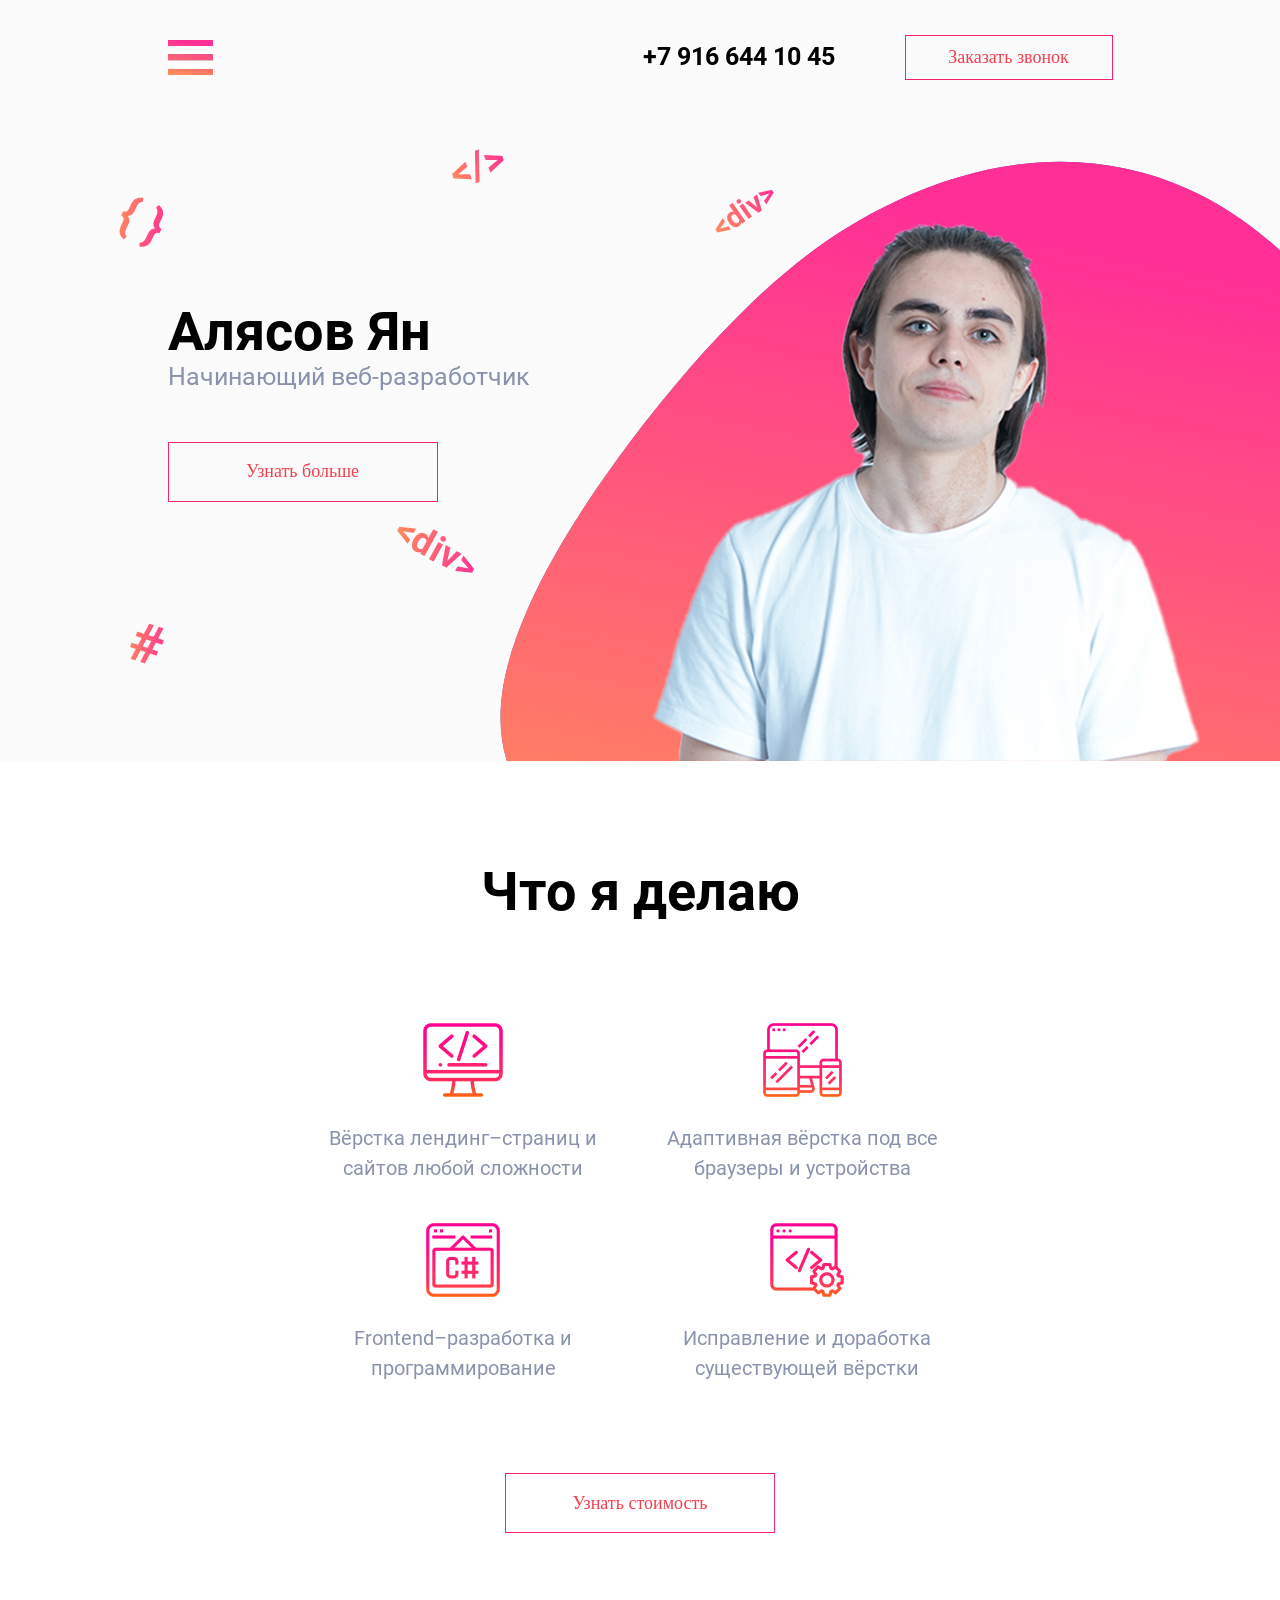
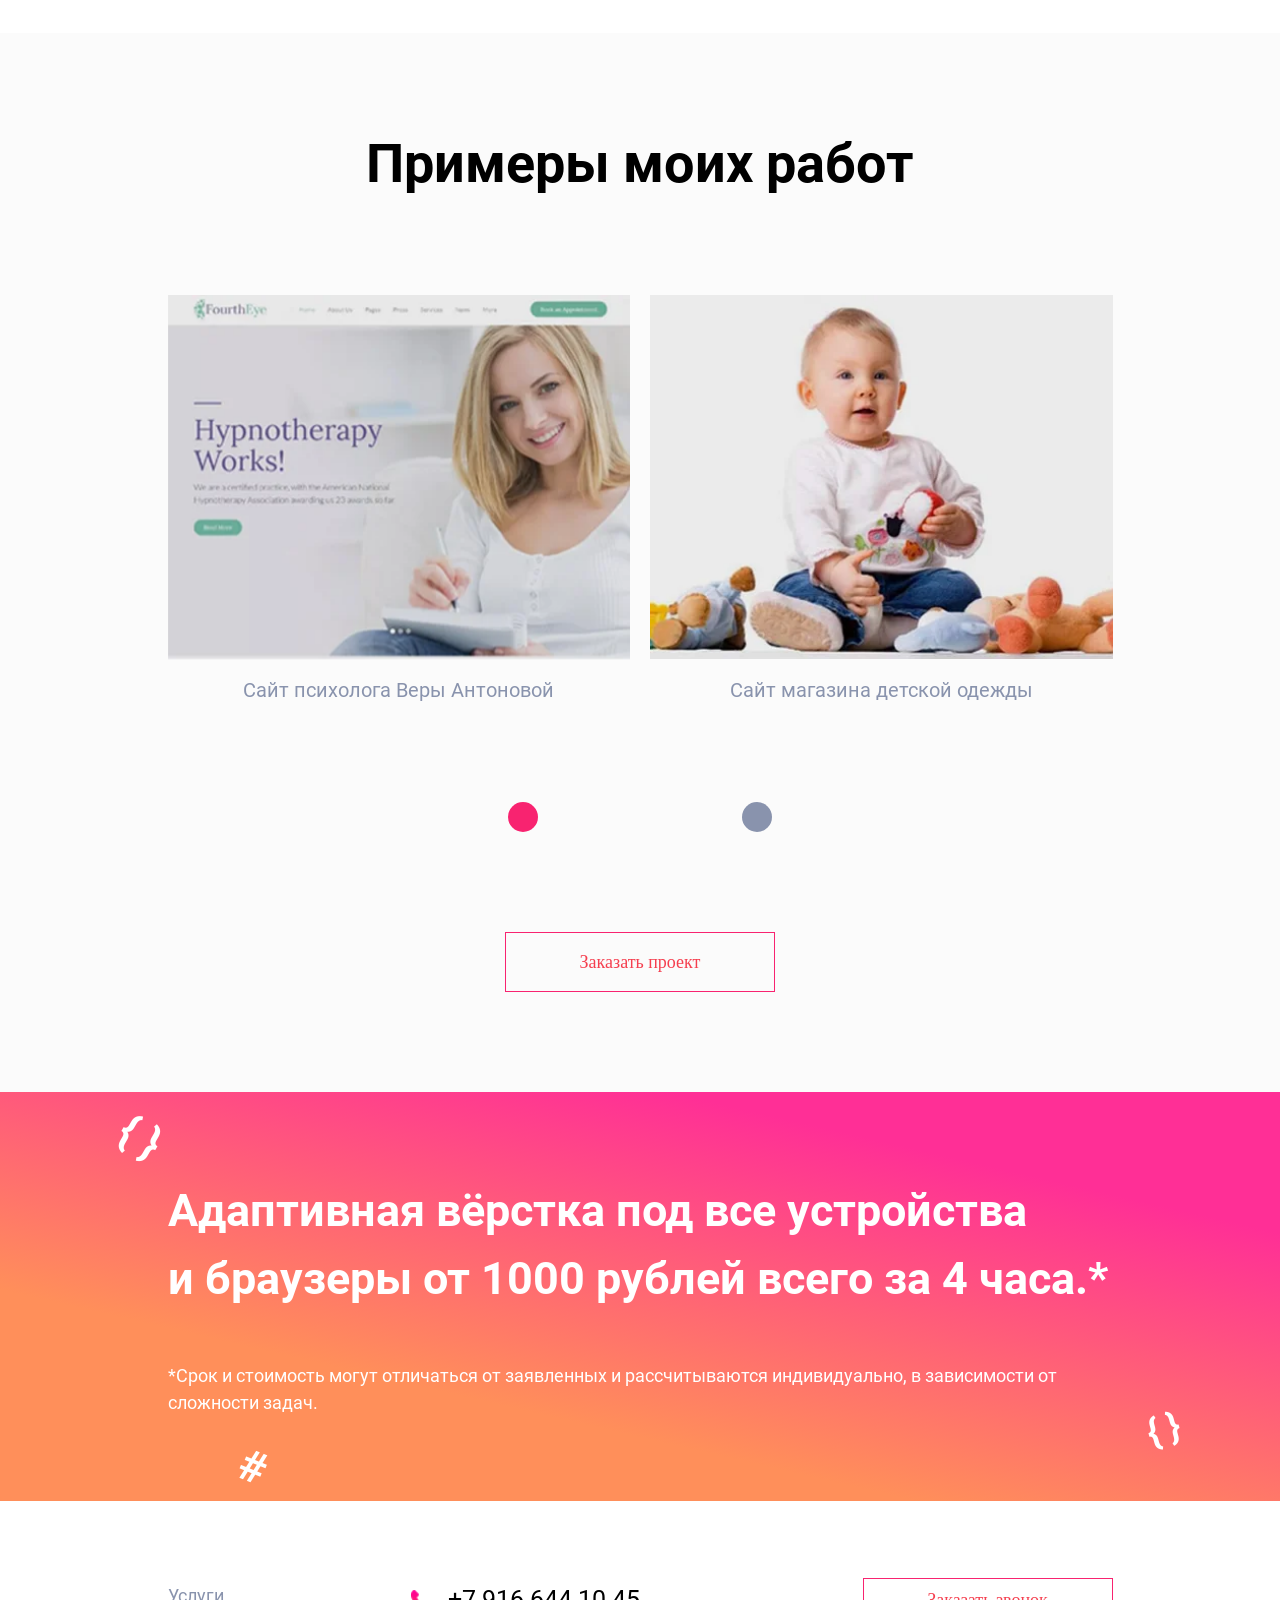
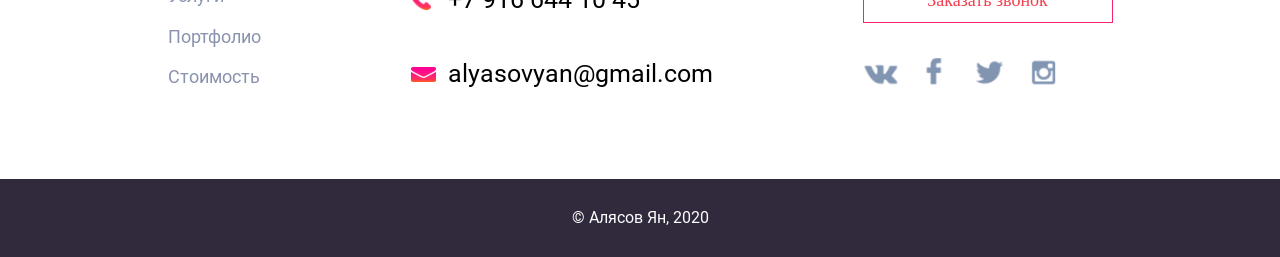
<file: index.html>
<!DOCTYPE html>
<html lang="ru">
    <head>
        <title>Сделаю Ваш сайт</title>
        <meta charset="utf-8">   
        <meta name="viewport" content="initial-scale=1.0, width=device-width">
        <meta http-equiv="X-UA-Compatible" content="IE=edge">
        <meta property="og:url" content="https://unsung-developer.ru/">
        <meta property="og:title" content="Веб-разработчик">
        <meta property="og:description" content="Разработка вашего сайта за короткие сроки!">
        <meta property="og:image" content="https://sun9-47.userapi.com/c206624/v206624865/11cd54/qO6V6dFJha4.jpg"> 
        <link rel="preload" href="fonts/roboto/roboto-v20-latin_cyrillic-regular.woff2" as="font" type="font/woff2" crossorigin="anonymous">
        <link rel="preload" href="fonts/roboto/roboto-v20-latin_cyrillic-bold.woff2" as="font" type="font/woff2" crossorigin="anonymous">
        <link rel="stylesheet" href="styles/head-styles.css">
        <link rel="stylesheet" href="styles/header.css">
        <link rel="stylesheet" href="styles/main.css">
        <link rel="stylesheet" href="styles/footer.css">
        <link rel="stylesheet" href="styles/flying__tegs.css">
        <link rel="stylesheet" href="styles/media.css">
        <link rel="icon" type="image/png" sizes="32x32" href="favicon-32x32.png">
        <link rel="stylesheet" href="scripts/slider/owl-carousel/css/owl.carousel.css">
        <script src="scripts/jquery.js"></script>
        <script src="scripts/jquery.validate.min.js"></script>
        <script src="scripts/jquery.inputmask.min.js"></script>
        <script src="scripts/slider/owl-carousel/js/owl.carousel.js"></script>
        <script src="scripts/modernizr-custom.js"></script>
        <script src="scripts/slider__script.js"></script>
    </head>
    <body>
        <div class="popup--container">
            <div class="popup">
                <button class="popup--container__button" type="button">&times;</button>
                <h4 class="popup--container__title">Введите данные</h4>
              <form class="popup--container__form" action="mail.php" method="POST">
                    <input type="hidden" name="project_name" value="Имя">
                    <input type="hidden" name="admin_email" value="alyasovyan@gmail.com">
                    <input type="hidden" name="project_tel" value="Телефон">
                    <label class="popup--container__desc">Ваше Имя
                        <input class="popup--container__box" type="text" name="name" placeholder="Ян" required>
                    </label>
                    <label class="popup--container__desc">Ваша электронная почта
                        <input class="popup--container__box popup--container__email" type="text" placeholder="alyasovyan@gmail.com" name="email" required>
                    </label>
                    <label class="popup--container__desc">Ваша номер телефона
                        <input class="popup--container__box popup--container__tel" type="text" name="tel" placeholder="+7 999 999 99 99" required>
                    </label>
                    <label class="popup--container__success">
                        <input type="checkbox" required>
                        <span><a href="https://www.copyright.ru/documents/zashita_avtorskih_prav/zashchita_kontenta_sayta/tipovoe_polzovatelskoe_soglashenie_site/" target="_blank">Пользовательское соглашение</a></span>
                    </label>
                    <button class="popup--container__select" name="submit" type="submit" value="Отправить">Отправить</button> 
                </form>
            </div>
        </div>
        <header class="header--about">
            <div class="fixed-container flex-container">
                <nav class="header--about__navigation">
                    <ul class="header--about__list">
                        <li class="header--about__item">
                            <a href="#one" class="header--about__pagination active__link">Услуги</a>
                        </li>
                        <li class="header--about__item">
                            <a href="#two" class="header--about__pagination active__link">Портфолио</a>
                        </li>
                        <li class="header--about__item">
                            <a href="#three" class="header--about__pagination active__link">Стоимость</a>
                        </li>
                    </ul>
                    <button class="header--about__hidden-button" type="button" aria-label="Скрытая кнопка навигации"></button>
                </nav>
                <div class="header--about__order">
                    <a href="tel:+79166441045" class="header--about__contacts social-active">+7 916 644 10 45</a>
                    <button class="header--about__button common__button" type="submit">Заказать звонок</button>
                </div>
            </div>
        </header>
        <main class="main--conteiner">
            <div class="main--container__top">
                <span class="first-element style__element user__select">{ }</span>
                <span class="second-element style__element user__select">#</span>
                <span class="third-element style__element user__select">&lt;/&gt;</span>
                <span class="fourth-element style__element user__select">&lt;div&gt;</span>
                <span class="fifth-element style__element user__select">&lt;div&gt;</span>
                <div class="my__svg">
                    <svg class="svg"></svg>
                </div>
                <div class="my__pic">
                    <img src="img/svg/me.png" alt="Мое фото">
                </div>
                <div class="fixed-container special-flex">
                    <section class="main--container__author">
                        <h1 class="main--container__title">Алясов Ян</h1>
                        <p class="main--container__subtitle bottom__indent">Начинающий веб-разработчик</p>
                        <button class="main--container__button common__button" type="submit">Узнать больше</button>
                    </section>  
                </div>

            </div>     
            <div class="white-container">
                <div class="fixed-container">
                    <section class="modal--container" id="one">
                        <h2 class="common__tittle bottom__indent2">Что я делаю</h2>
                        <ul class="modal--container__list bottom__indent2">
                            <li class="modal--container__item1">
                                <h3 class="common__subtitle">Вёрстка лендинг–страниц и сайтов любой сложности</h3>
                            </li>
                            <li class="modal--container__item2">
                                <h3 class="common__subtitle">Адаптивная вёрстка под все браузеры и устройства</h3>
                            </li>
                            <li class="modal--container__item3">
                                <h3 class="common__subtitle">Frontend–разработка и программирование</h3>
                            </li>
                            <li class="modal--container__item4">
                                <h3 class="common__subtitle">Исправление и доработка существующей вёрстки</h3>
                            </li>
                        </ul>
                        <div class="center__btn">
                            <button class="modal--container__button common__button">Узнать стоимость</button>
                        </div>
                    </section>
                </div>
            </div>
            <div class="fixed-container">
                <section class="example--container" id="two">
                    <h2 class="common__tittle bottom__indent2">Примеры моих работ</h2>
                    <button class="left--arrow__button example--container__arrow" type="button"></button>
                    <ul class="example--container__list bottom__indent2 owl-carousel owl-theme">
                        <li class="example--container__item first__icon">
                            <a href="#" class="example--container__link">
                                <picture>
                                    <source media="(min-width: 1300px)" type="image/webp" srcset="img/example-icons/desktop/desktop__1.webp">
                                    <source media="(min-width: 400px)" type="image/webp" srcset="img/example-icons/laptop/laptop__1.webp">
                                    <source type="image/webp" srcset="img/example-icons/mobile/mobile__1.webp">
                                    <source srcset="img/example-icons/desktop/desktop__1.jpg" media="(min-width: 1300px)">
                                    <source srcset="img/example-icons/laptop/laptop__1.jpg" media="(min-width: 400px)">
                                    <img src="img/example-icons/mobile/mobile__1.jpg" alt="Фон сайта психолога Веры Антоновой">
                                </picture>
                                <h3 class="common__subtitle">Сайт психолога Веры Антоновой</h3>
                            </a>
                        </li>
                        <li class="example--container__item second__icon">
                            <a href="#" class="example--container__link">
                                <picture>
                                    <source media="(min-width: 1300px)" type="image/webp" srcset="img/example-icons/desktop/desktop__2.webp">
                                    <source media="(min-width: 400px)" type="image/webp" srcset="img/example-icons/laptop/laptop__2.webp">
                                    <source type="image/webp" srcset="img/example-icons/mobile/mobile__2.webp">
                                    <source media="(min-width: 1300px)" srcset="img/example-icons/desktop/desktop__2.jpg">
                                    <source media="(min-width: 400px)" srcset="img/example-icons/laptop/laptop__2.jpg">
                                    <img src="img/example-icons/mobile/mobile__2.jpg" alt="Фон сайта магазина детской одежды">
                                </picture>
                                <h3 class="common__subtitle">Сайт магазина детской одежды</h3>
                            </a>
                        </li>
                        <li class="example--container__item third__icon">
                            <a href="#" class="example--container__link must-position">
                                <picture>
                                    <source media="(min-width: 1300px)" type="image/webp" srcset="img/example-icons/desktop/desktop__3.webp">
                                    <source media="(min-width: 400px)" type="image/webp" srcset="img/example-icons/laptop/laptop__3.webp">
                                    <source type="image/webp" srcset="img/example-icons/mobile/mobile__3.webp">
                                    <source media="(min-width: 1300px)" srcset="img/example-icons/desktop/desktop__3.jpg">
                                    <source media="(min-width: 400px)" srcset="img/example-icons/laptop/laptop__3.jpg">
                                    <img src="img/example-icons/mobile/mobile__3.jpg" alt="Фон магазина 'Рыболов'">
                                </picture>    
                                <h3 class="common__subtitle">Cайт магазина "Рыболов"</h3>
                            </a>
                        </li>
                    </ul>
                    <button class="right--arrow__button example--container__arrow" type="button"></button>
        
                    <div class="center__btn">
                        <button class="example--container__button common__button">Заказать проект</button>
                    </div>    
                </section>
            </div>
            <div class="liner-gradient--container">
                <span class="sixth-element element-style user__select">{ }</span>
                <span class="seventh-element element-style user__select">#</span>
                <span class="eighth-element element-style user__select">&lt;div&gt;</span>
                <span class="ninth-element element-style user__select">&lt;/&gt;</span>
                <span class="tenth-element element-style user__select">{ }</span>
                <div class="fixed-container">
                    <section class="period--container" id="three">
                        <h3 class="period--container__title bottom__indent">Адаптивная вёрстка под все устройства и&nbsp;браузеры от&nbsp;1000 рублей всего за&nbsp;4&nbsp;часа.*</h3>
                        <p class="period--container__subtitle">*Срок и стоимость могут отличаться от заявленных и рассчитываются индивидуально,
                            в&nbsp;зависимости от сложности задач.</p>
                    </section>
                </div>
            </div>
        </main>
        <footer class="footer--container">
            <div class="fixed-container flex-container">
                <nav class="footer--container__nav">
                    <ul class="footer--container__list">
                        <li class="footer--container__item">
                            <a href="#one" class="footer--container__link active__link">Услуги</a>
                        </li>
                        <li class="footer--container__item">
                            <a href="#two" class="footer--container__link active__link">Портфолио</a>
                        </li>
                        <li class="footer--container__item">
                            <a href="#three" class="footer--container__link active__link">Стоимость</a>
                        </li>
                    </ul>
                </nav>
                <div class="footer--container__list footer--container__order">
                    <a href="tel:+79166441045" class="footer--container__mobile social--active">+7 916 644 10 45</a>
                    <a href="mailto:alyasovyan@gmail.com" class="footer--container__email social--active">alyasovyan@gmail.com</a>
                </div>
                <div class="footer--container__list adapt--container">
                    <button class="footer--container__button common__button">Заказать звонок</button>
                    <div class="footer--container__social">
                        <ul class="footer--container__list2">
                            <li class="footer--container__item2">
                                <a href="http://vk.com/share.php?url=https://unsung-developer.ru/&image=https://sun9-47.userapi.com/c206624/v206624865/11cd54/qO6V6dFJha4.jpg&noparse=true" target="_blank" class="footer--container__share first__social" aria-label="Vkontakte"></a>
                            </li>
                            <li class="footer--container__item2">
                                <a href="https://www.facebook.com/sharer/sharer.php?u=unsung-developer.ru" target="_blank" class="footer--container__share second__social" aria-label="facebook"></a>
                            </li>
                            <li class="footer--container__item2">
                                <a href="https://twitter.com/share?url=unsung-developer.ru" target="_blank" class="footer--container__share third__social" aria-label="twitter"></a>
                            </li>
                            <li class="footer--container__item2">
                                <a href="https://www.instagram.com/alyasovyan/" target="_blank" class="footer--container__share fourth__social" aria-label="instagram"></a>
                            </li>
                        </ul>
                    </div>
                </div>
            </div>
            <div class="copyright">
                <div class="fixed-container">
                    <p class="copyright-text">© Алясов Ян, 2020</p>
                </div>
            </div>    
        </footer>
        
    </body>
</html>
</file>
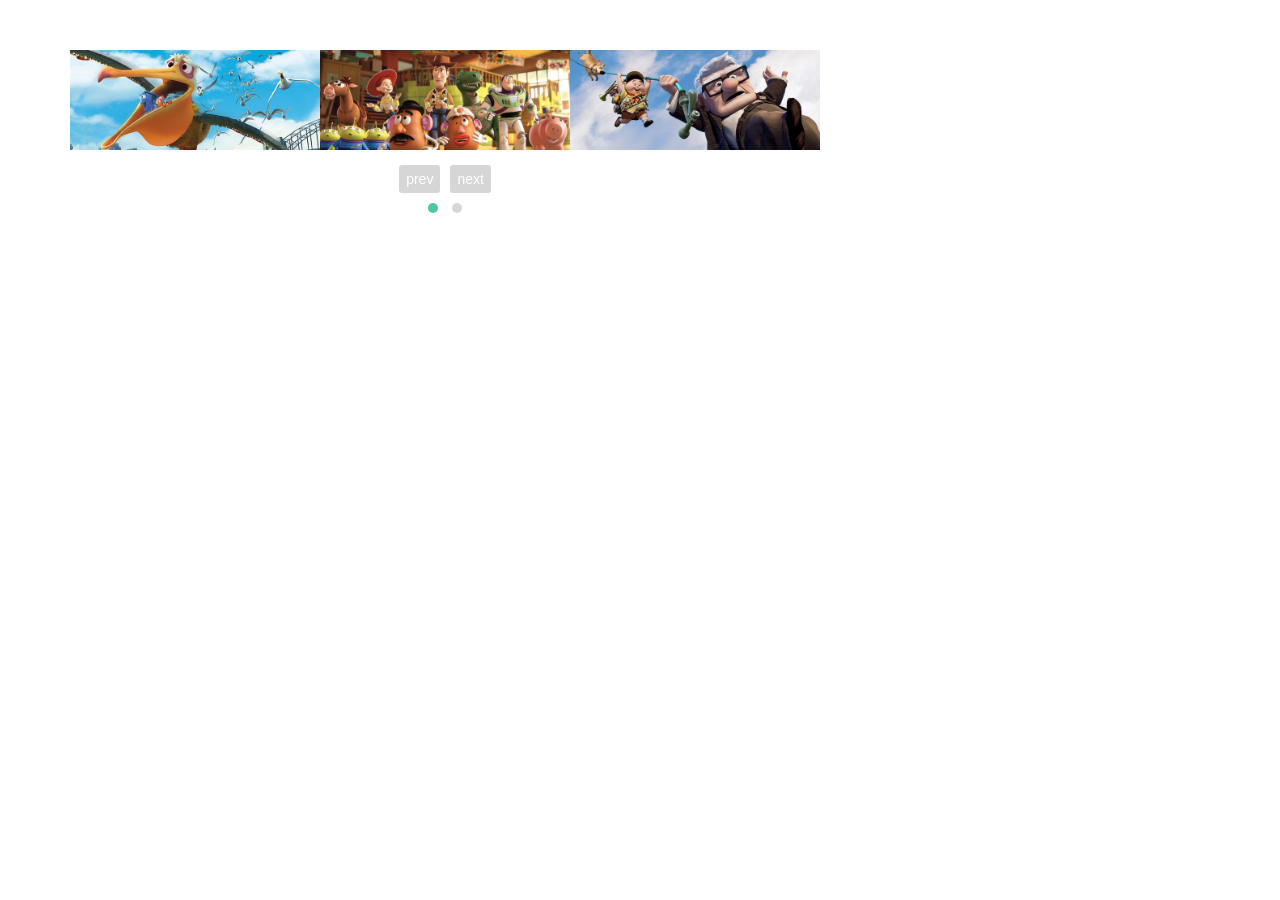
<file: scripts/slider/index.html>
<!DOCTYPE html>
<html lang="en">
<head>
	<meta charset="utf-8">
	<meta http-equiv="X-UA-Compatible" content="IE=edge">
	<meta name="viewport" content="width=device-width, initial-scale=1">
	<title>Sliders</title>
	<link href="bootstrap/css/bootstrap.min.css" rel="stylesheet">
	<link rel="stylesheet" href="owl-carousel/css/owl.carousel.css">
	<link rel="stylesheet" href="owl-carousel/css/owl.theme.green.css">
	<style>
		.content{
			margin-top: 50px;
		}
	</style>
<!--[if lt IE 9]>
<script src="https://oss.maxcdn.com/html5shiv/3.7.3/html5shiv.min.js"></script>
<script src="https://oss.maxcdn.com/respond/1.4.2/respond.min.js"></script>
<![endif]-->
</head>
<body>

<div class="container content">
	<div class="row">
		<div class="col-md-8">
			<div class="owl-carousel owl-theme">
				<div><img src="images/nemo.jpg"></div>
				<div><img src="images/toystory.jpg"></div>
				<div><img src="images/up.jpg"></div>
				<div><img src="images/walle.jpg"></div>
			</div>
		</div>
	</div>
</div>

	<script src="https://ajax.googleapis.com/ajax/libs/jquery/1.11.3/jquery.min.js"></script>
	<script src="bootstrap/js/bootstrap.min.js"></script>
	<script src="owl-carousel/js/owl.carousel.js"></script>

	<script>
$(function() {
	$(".owl-carousel").owlCarousel({
		nav:true,
		loop:true,
		responsiveClass:true,
		responsive:{
        0:{
            items:1,
        },
        600:{
            items:2,
        },
        1000:{
            items:3,
        }
    }
	});
});
	</script>

</body>
</html>
</file>
<file: styles/header.css>
.header--about {
  height: 93px;
}
.header--about__navigation {
  padding-top: 50px;
  margin-bottom: 5px;
  display: flex;
  -webkit-display: flex;
  -moz-display: flex;
  -ms-display: flex;
  -o-display: flex;
  flex-direction: column-reverse;
  -webkit-flex-direction: column-reverse;
  -moz-flex-direction: column-reverse;
  -ms-flex-direction: column-reverse;
  -o-flex-direction: column-reverse;
  z-index: 100;
}
.header--about__list {
  display: flex;
  -webkit-display: flex;
  -moz-display: flex;
  -ms-display: flex;
  -o-display: flex;
  justify-content: space-between;
  -webkit-justify-content: space-between;
  -moz-justify-content: space-between;
  -ms-justify-content: space-between;
  -o-justify-content: space-between;
  max-width: 300px;
  line-height: 2.5;
}

.header--about__item:not(:nth-child(3)) {
  margin-right: 20px;
}

.header--about__hidden-button {
  display: none;
}

.header--about__order {
  display: flex;
  -webkit-display: flex;
  -moz-display: flex;
  -ms-display: flex;
  -o-display: flex;
  justify-content: space-between;
  -webkit-justify-content: space-between;
  -moz-justify-content: space-between;
  -ms-justify-content: space-between;
  -o-justify-content: space-between;
  width: 470px;
  padding-top: 35px;
  align-items: center;
}

.header--about__contacts {
  font-size: 25px;
  font-weight: bold;
}

.header--about__button {
  background-color: rgb(251, 251, 251);
  width: 208px;
  height: 45px;
  border: 1px solid rgb(248, 35, 112);
  color: rgb(245, 63, 79);
  cursor: pointer;
}

.popup--container {
  display: none;
  position: fixed;
  width: 100%;
  height: 100%;
  background-color: rgba(0,0, 0,.7);
  z-index: 101;
}

.popup {
  width: 500px;
  height: 500px;
  background-image: -moz-linear-gradient( 77deg, rgb(255,143,90) 0%, rgb(255,47,150) 99%);
  background-image: -webkit-linear-gradient( 77deg, rgb(255,143,90) 0%, rgb(255,47,150) 99%);
  background-image: -o-linear-gradient( 77deg, rgb(255,143,90) 0%, rgb(255,47,150) 99%);
  margin: 150px auto 0;
  border-radius: 7%;
  padding: 30px;
}

.popup--container__button {
  width: 40px;
  height: 40px;
  font-size: 40px;
  background-color: transparent;
  border: none;
  color: rgb(255, 255, 255);
  margin: -15px 0 0 410px;
  cursor: pointer;
  outline: none;
}

.popup--container__title {
  text-align: center;
  font-size: 30px;
  font-weight: normal;
  color: rgb(251, 251, 251);
  margin: 5px 0 20px;
}

.popup--container__desc{
  font-size: 20px;
  color: rgb(251, 251, 251);
  text-align: left;
}

.popup--container__box {
  width: 100%;
  height: 40px;
  margin: 10px 0 15px;
  border: 1px solid grey;
  background-color: rgb(251, 251, 251);
  outline: none;
  border-radius: 9px;
}

input {
  padding: 5px 5px 5px 10px;
}

.popup--container__success input {
  display: none;
}

.popup--container__success span {
  position: relative;
  width: 100%;
  display: inline-block;
  padding-left: 30px;
  user-select: none;
}

.popup--container__success input:checked + span::after {
  opacity: 1;
  transition: opacity 0.3s;
}

.popup--container__success span::before {
  content: '';
  position: absolute;
  left: 0;
  top: 0;
  width: 20px;
  height: 20px;
  background-color: #fff;
  border-radius: 4px;
}

.popup--container__success span::after {
  content: '\2714';
  position: absolute;
  left: 4px;
  top: 1px;
  width: 20px;
  height: 20px;
  color: rgb(255,47,150);
  border-radius: 4px;
  opacity: 0;
  transition: opacity 0.3s;
}


.popup--container__success {
  font-size: 15px;
  color: rgb(251, 251, 251);
}

.popup--container__success input {
  cursor: pointer;
}

.popup--container__success a {
  text-decoration: underline;
}

.popup--container__select {
  width: 50%;
  height: 40px;
  border-radius: 10px;
  margin: 20px 100px 40px 100px;
  border: 1px solid grey;
  font-size: 20px;
  outline: none;
  color: rgb(255,143,90);
  cursor: pointer;
}

.errorForm {
  background-color: blue !important;
}
</file>
<file: styles/main.css>
.modal--container,
.example--container {
    padding: 100px 0;
    position: relative;
}

.main--container__top {
    position: relative;
    padding-top: 208px;
    margin-bottom: 200px;
}

.special-flex {
    width: 100%;
    height: 260px;
}

.my__svg {
    position: absolute;
    overflow: hidden;
    width: 813px;
    height: 631px;
    bottom: -200px;
    right: 0;
    z-index: -5;
}

.svg {
    display: block;
    width: 100%;
    height: 100%;
    background-image: url(../img/svg/ellipse.svg);
}

.my__pic img {
    display: block;
    width: 650px;
    position: absolute;
    bottom: -200px;
    right: 10%;
}

.main--container__title {
    font-size: 80px;
}

.main--container__subtitle {
    font-size: 25px;
    color: #8993ad;
    font-weight: normal;
}

.main--container__button,
.modal--container__button,
.example--container__button {
    width: 270px;
    height: 60px;
}

.common__tittle {
    font-size: 54px;
    text-align: center;
}

.modal--container__list {
    display: flex;
    -webkit-display: flex;
    -moz-display: flex;
    -ms-display: flex;
    -o-display: flex;
    justify-content: space-between;
    -webkit-justify-content: space-between;
    -moz-justify-content: space-between;
    -ms-justify-content: space-between;
    -o-justify-content: space-between;
    line-height: 1.5;
}

.modal--container__list {
    margin-top: 100px;
}

.common__subtitle {
    padding-top: 100px;
}

.modal--container__item1 {
    background-image: url(../img/myjob-icons/1.png); 
    background-repeat: no-repeat;
    background-position: top center;
    width: 270px;  
}

.modal--container__item2 { 
    background-image: url(../img/myjob-icons/2.png);
    background-repeat: no-repeat;
    background-position: top center;
    width: 300px;
}

.modal--container__item3 { 
    background-image: url(../img/myjob-icons/3.png);
    background-repeat: no-repeat;
    background-position: top center;
    width: 220px;
}

.modal--container__item4 { 
    background-image: url(../img/myjob-icons/4.png);
    background-repeat: no-repeat;
    background-position: top center;
    width: 255px;
}

.common__subtitle {
    font-size: 20px;
    color: rgb(137,147,173);
    font-weight: normal;
    text-align: center;
}

.example--container__list {
    display: flex;
    -webkit-display: flex;
    -moz-display: flex;
    -ms-display: flex;
    -o-display: flex;
    justify-content: space-between;
    -webkit-justify-content: space-between;
    -moz-justify-content: space-between;
    -ms-justify-content: space-between;
    -o-justify-content: space-between;
}

.example--container__link .common__subtitle {
    padding-top: 35px;
}

.example--container__arrow {
    width: 61px;
    height: 61px;
    background-color: transparent;
    border: transparent;
    background-image: url(../img/main-icons/arrow.png);
    background-position: center;
    border-radius: 100%;
    box-shadow: 0 0 10px rgba(0,0,0,.5);
    outline: none;  
    cursor: pointer;
    z-index: 100;
}

.left--arrow__button {
    position: absolute;
    left: -30px;
    top: 385px;
    transition: .3s ease-in .1s;
    -webkit-transition: .3s ease-in .1s;
    -moz-transition: .3s ease-in .1s;
    -o-transition: .3s ease-in .1s;
}

.left--arrow__button:hover {
	-webkit-transform: scale(1.2);
    -ms-transform: scale(1.2);
    -moz-transform: scale(1.2);
    -o-transform: scale(1.2);
	transform: scale(1.2);
}

.right--arrow__button {
    position: absolute;
    transform: rotate(180deg);
    -webkit-transform: rotate(180deg);
    -moz-transform: rotate(180deg);
    -ms-transform: rotate(180deg);
    -o-transform: rotate(180deg);
    right: -28px;
    bottom: 429px;
    transition: .3s ease-in .1s;
    -webkit-transition: .3s ease-in .1s;
    -moz-transition: .3s ease-in .1s;
    -o-transition: .3s ease-in .1s; 
}

.right--arrow__button:hover {
	-webkit-transform: scale(1.2) rotate(180deg);
    -ms-transform: scale(1.2) rotate(180deg);
    -o-transform: scale(1.2) rotate(180deg);
    -moz-transform: scale(1.2) rotate(180deg);
    transform: scale(1.2) rotate(180deg);
}

.owl-dots {
    display: flex;
    -webkit-display: flex;
    -moz-display: flex;
    -ms-display: flex;
    -o-display: flex;
    justify-content: space-between;
    -webkit-justify-content: space-between;
    -moz-justify-content: space-between;
    -ms-justify-content: space-between;
    -o-justify-content: space-between;
    width: 270px;
    margin: 0 auto;
    margin-top: 100px;
    margin-bottom: 100px
}

.owl-carousel .owl-dots .owl-dot {
    width: 30px;
    height: 30px;
    border-radius: 50%;
    border: none;
    background: rgb(137, 147, 173);
    margin: 0 3px;
    transition: .3s ease-in .1s;
    -webkit-transition: .3s ease-in .1s;
    -moz-transition: .3s ease-in .1s;
    -o-transition: .3s ease-in .1s; 
}

.owl-carousel .owl-dots .owl-dot.active  {
    background: rgb(248, 35, 112);
    transition: .3s ease-in .1s;
}

.owl-carousel .owl-dot:hover,
.owl-carousel .owl-dot.active:hover {
    -webkit-transform: scale(1.2);
    -ms-transform: scale(1.2);
    -moz-transform: scale(1.2);
    -o-transform: scale(1.2);
    transform: scale(1.2);
}

.liner-gradient--container {
    position: relative;
    background: -webkit-linear-gradient( 77deg, rgb(255,143,90) 30%, rgb(255,47,150) 80%);
    background: -o-linear-gradient( 77deg, rgb(255,143,90) 30%, rgb(255,47,150) 80%);
    background: -moz-linear-gradient( 77deg, rgb(255,143,90) 30%, rgb(255,47,150) 80%);
}

.period--container {
    padding: 85px 100px;
    color: rgb(255, 255, 255);
}
.period--container__title {
    font-size: 45px;
    line-height: 1.5;
    
}
.period--container__subtitle {
    font-size: 18px;
    font-weight: normal;
    line-height: 1.5;
}

.must-position {
    position: relative;
}
</file>
<file: styles/footer.css>
.footer--container {
    background-color: rgb(255,255,255);
    padding-top: 85px;
}

.footer--container__list{
    display: flex;
    -webkit-display: flex;
    -moz-display: flex;
    -ms-display: flex;
    -o-display: flex;
    flex-direction: column;
    -webkit-flex-direction: column;
    -moz-flex-direction: column;
    -ms-flex-direction: column;
    -o-flex-direction: column;
}

.footer--container__item {
    margin-bottom: 20px;
}

.footer--container__item:last-child {
    margin-bottom: 0;
}

.footer--container__link {
    color: rgb(137, 147, 173);
    font-size: 18px;
}

.footer--container__order {
    font-size: 25px;
    color: rgb(0, 0, 0);
}

.footer--container__mobile {
    background-image: url(../img/social-icons/1.png);
    background-repeat: no-repeat;
    background-size: 20px 20px;
    background-position: left center;
    padding-left: 37px;
    margin-bottom: 45px;
}

.footer--container__email {
    background-image: url(../img/social-icons/2.png);
    background-repeat: no-repeat;
    background-size: 25px 15px;
    background-position: left center;
    padding-left: 37px;
}

.footer--container__button {
    width: 250px;
    height: 45px;
    margin-top: -8px;
    margin-bottom: 35px;
}

.footer--container__list2 {
    display: flex;
    -webkit-display: flex;
    -moz-display: flex;
    -ms-display: flex;
    -o-display: flex;
    flex-direction: row;
    -webkit-flex-direction: row;
    -moz-flex-direction: row;
    -ms-flex-direction: row;
    -o-flex-direction: row;
    width: 200px;
    justify-content: space-between;
    -webkit-justify-content: space-between;
    -moz-justify-content: space-between;
    -ms-justify-content: space-between;
    -o-justify-content: space-between;
}

.footer--container__share {
    display: block;
    width: 35px;
    height: 30px;
}

.first__social {  
    background-image: url(../img/social-icons/sprait.png);
    background-repeat: no-repeat;
    background-size: 145px 33px;
    background-position: 0%;
}

.second__social {
    background-image: url(../img/social-icons/sprait.png);
    background-repeat: no-repeat;
    background-size: 145px 33px;
    background-position: 35%;
}

.third__social {
    background-image: url(../img/social-icons/sprait.png);
    background-repeat: no-repeat;
    background-size: 145px 33px;
    background-position: 65%;
}

.fourth__social {
    background-image: url(../img/social-icons/sprait.png);
    background-repeat: no-repeat;
    background-size: 145px 33px;
    background-position: 100%;
}

.copyright {
    background-color: rgb(49, 41, 60);
    margin-top: 90px;
    padding: 30px 0 30px;
    color: rgb(255,255,255);
}

.copyright-text {
    text-align: center;
}

.first__social:hover {  
    background-image: url(../img/social-icons/sprait2.png);
    background-repeat: no-repeat;
    background-size: 145px 33px;
    background-position: 0%;
}

.second__social:hover {
    background-image: url(../img/social-icons/sprait2.png);
    background-repeat: no-repeat;
    background-size: 145px 33px;
    background-position: 35%;
}

.third__social:hover {
    background-image: url(../img/social-icons/sprait2.png);
    background-repeat: no-repeat;
    background-size: 145px 33px;
    background-position: 65%;
}

.fourth__social:hover {
    background-image: url(../img/social-icons/sprait2.png);
    background-repeat: no-repeat;
    background-size: 145px 33px;
    background-position: 100%;
}
</file>
<file: styles/flying__tegs.css>
.user__select {
    user-select: none;
    -ms-user-select: none;
    -webkit-user-select: none;
    -moz-user-select: none;
}

.style__element {
    background: -webkit-linear-gradient(13deg, #ff8f5a 0%, #ff2f96 99%, #ff2f96 100%);
    background: -moz-linear-gradient(13deg, #ff8f5a 0%, #ff2f96 99%, #ff2f96 100%);
    background: -o-linear-gradient(13deg, #ff8f5a 0%, #ff2f96 99%, #ff2f96 100%);
    -webkit-background-clip: text;
    color: transparent;
    font-weight: bold;
}

.first-element {
    position: absolute;
    left: 0;
    top: 0;
    font-size: 48px;
    transition: 1100ms ease-in-out;
    -webkit-transition: 1100ms ease-in-out;
    -o-transition: 1100ms ease-in-out;
    -moz-transition: 1100ms ease-in-out;
}

.second-element {
    position: absolute;
    left: 0;
    top: 100px;
    font-size: 55px;
    transition: 1100ms ease-in-out;
    -webkit-transition: 1100ms ease-in-out;
    -o-transition: 1100ms ease-in-out;
    -moz-transition: 1100ms ease-in-out;
}

.third-element {
    position: absolute;
    left: 0;
    top: 200px;
    font-size: 40px;
    transition: 1100ms ease-in-out;
    -webkit-transition: 1100ms ease-in-out;
    -o-transition: 1100ms ease-in-out;
    -moz-transition: 1100ms ease-in-out;
}

.fourth-element {
    position: absolute;
    right: 0;
    top: 0;
    font-size: 30px;
    transition: 1100ms ease-in-out;
    -webkit-transition: 1100ms ease-in-out;
    -o-transition: 1100ms ease-in-out;
    -moz-transition: 1100ms ease-in-out;
}

.fifth-element {
    position: absolute;
    right: 0;
    bottom: -60px;
    font-size: 37px;
    transition: 1100ms ease-in-out;
    -webkit-transition: 1100ms ease-in-out;
    -o-transition: 1100ms ease-in-out;
    -moz-transition: 1100ms ease-in-out;
}

.first-element__animated {
    transform: translate(120px, 100px) rotate(25deg);
    -webkit-transform: translate(120px, 100px) rotate(25deg);
    -ms-transform: translate(120px, 100px) rotate(25deg);
    -moz-transform: translate(120px, 100px) rotate(25deg);
}

.second-element__animated {
    transform: translate(240px, 220px) rotate(18deg);
    -webkit-transform: translate(240px, 220px) rotate(18deg);
    -ms-transform: translate(240px, 220px) rotate(18deg);
    -moz-transform: translate(240px, 220px) rotate(18deg);
}

.third-element__animated {
    transform: translate(320px, 350px) rotate(-20deg);
    -webkit-transform: translate(320px, 350px) rotate(-20deg);
    -ms-transform: translate(320px, 350px) rotate(-20deg);
    -moz-transform: translate(320px, 350px) rotate(-20deg);
}

.fourth-element__animated {
    transform: translate(-1000px, 100px) rotate(-35deg);
    -webkit-transform: translate(-1000px, 100px) rotate(-35deg);
    -ms-transform: translate(-1000px, 100px) rotate(-35deg);
    -moz-transform: translate(-1000px, 100px) rotate(-35deg);
}

.fifth-element__animated {
    transform: translate(-950px,-40px) rotate(29deg);
    -webkit-transform: translate(-950px,-40px) rotate(29deg);
    -ms-transform: translate(-950px,-40px) rotate(29deg);
    -moz-transform: translate(-950px,-40px) rotate(29deg);
}

.element-style {
    color: rgb(255, 255, 255);
    font-weight: bold;
    font-size: 37px;
}

.sixth-element {
    position: absolute;
    left: 120px;
    top: 20px;
    font-size: 44px;
    transform: rotate(30deg);
    -webkit-transform: rotate(30deg);
    -moz-transform: rotate(30deg);
    -ms-transform: rotate(30deg);
}

.seventh-element {
    position: absolute;
    left: 240px;
    top: 350px;
    font-size: 44px;
    transform: rotate(22deg);
    -webkit-transform: rotate(22deg);
    -moz-transform: rotate(22deg);
    -ms-transform: rotate(22deg);
}

.eighth-element {
    position: absolute;
    bottom: 15px;
    right: 400px;
    transform: rotate(25deg);
    -webkit-transform: rotate(25deg);
    -moz-transform: rotate(25deg);
    -ms-transform: rotate(25deg);
}

.ninth-element {
    position: absolute;
    top: 80px;
    right: 200px;
    transform: rotate(-28deg);
    -webkit-transform: rotate(-28deg);
    -moz-transform: rotate(-28deg);
    -ms-transform: rotate(-28deg);
}

.tenth-element {
    position: absolute;
    bottom: 50px;
    right: 100px;
    transform: rotate(-15deg);
    -webkit-transform: rotate(-15deg);
    -moz-transform: rotate(-15deg);
    -ms-transform: rotate(-15deg);
}
</file>
<file: styles/media.css>
/* 1 media*/
@media screen and (min-width: 1300px) {
    .dots--container {
        display: none;
    }
}

/*2 media*/
@media screen and (max-width: 1460px) {
    .my__pic img {
        right: 0;
    }

    .my__svg {
        width: 780px;
        height: 600px;
    }

    .second-element__animated {
        transform: translate(130px, 420px) rotate(18deg);
        -webkit-transform: translate(130px, 420px) rotate(18deg);
        -ms-transform: translate(130px, 420px) rotate(18deg);
        -moz-transform: translate(130px, 420px) rotate(18deg);
    }

    .third-element__animated {
        transform: translate(450px, -150px) rotate(-20deg);
        -webkit-transform: translate(450px, -150px) rotate(-20deg);
        -ms-transform: translate(450px, -150px) rotate(-20deg);
        -moz-transform: translate(450px, -150px) rotate(-20deg);
    }
    
    .fourth-element__animated {
        transform: translate(-500px, 100px) rotate(-35deg);
        -webkit-transform: translate(-500px, 100px) rotate(-35deg);
        -ms-transform: translate(-500px, 100px) rotate(-35deg);
        -moz-transform: translate(-500px, 100px) rotate(-35deg);
    }
    
    .fifth-element__animated {
        transform: translate(-750px,-150px) rotate(29deg);
        -webkit-transform: translate(-750px,-150px) rotate(29deg);
        -ms-transform: translate(-750px,-150px) rotate(29deg);
        -moz-transform: translate(-750px,-150px) rotate(29deg);
    }
}

/*3 media*/
@media screen and (max-width: 1300px) {
    .fifth-element__animated {
        transform: translate(-800px,-50px) rotate(29deg);
        -webkit-transform: translate(-800px,-50px) rotate(29deg);
        -ms-transform: translate(-800px,-50px) rotate(29deg);
        -moz-transform: translate(-800px,-50px) rotate(29deg);
    }

    .fixed-container {
        max-width: 945px;
    }

    .header--about__list {
        display: none;
    }

    .header--about__hidden-button {
        display: block;
        width: 45px;
        height: 35px;
        background-image: url(../img/header-icons/hidden-button.svg);
        background-size: 45px 35px;
        background-repeat: no-repeat;
        background-color: transparent;
        border: none;
        outline: none;
        margin-top: -10px;
        cursor: pointer;
    }

    .main--container__title {
        font-size: 54px;
    }

    .my__pic img {
        max-width: 580px;
        right: 5%
    }

    .modal--container__item4 {
        margin-right: -7px;
    }

    .period--container {
        padding: 85px 0;
    }

    .ninth-element,
    .eighth-element {
        display: none;
    }

    .example--container__arrow {
        display: none;
    }

    .example--container__link .common__subtitle {
        padding-top: 20px;
    }

    .modal--container__list {
        max-width: 680px;
        height: 400px;
        flex-wrap: wrap;
        -webkit-flex-wrap: wrap;
        -moz-flex-wrap: wrap;
        -ms-flex-wrap: wrap;
        -o-flex-wrap: wrap;
        margin: 0 auto;
        justify-content: space-around;
        -webkit-justify-content: space-around;
        -moz-justify-content: space-around;
        -ms-justify-content: space-around;
        -o-justify-content: space-around;
        margin-bottom: 50px;
    }
}

/*4 media*/
@media screen and (max-width: 1024px) {
    .fourth-element {
        display: none;
    }

    .fixed-container {
        max-width: 100%;
        padding: 0 40px;
    }

    .my__svg {
        width: 660px;
    }

    .my__pic img {
        width: 600px;
        right: 0;
    }

    .common__tittle {
        font-size: 50px;
    }

    .period--container__title {
        font-size: 35px;
    }
    
    .example--container__list.bottom__indent2 {
        margin-bottom: 0;
    }

    .example--container__list .owl-dots {
        margin-top: 70px;
        margin-bottom: 75px;
    }

    .seventh-element {
        top: 300px;
    }
}

/* 5 media*/ 
@media screen and (max-width: 900px) {
    .first-element__animated {
        transform: translate(120px, -50px) rotate(25deg);
        -webkit-transform: translate(120px, -50px) rotate(25deg);
        -ms-transform: translate(120px, -50px) rotate(25deg);
        -moz-transform: translate(120px, -50px) rotate(25deg);
    }

    .second-element__animated {
        transform: translate(40px, 0) rotate(18deg);
        -webkit-transform: translate(40px, 0) rotate(18deg);
        -ms-transform: translate(40px, 0) rotate(18deg);
        -moz-transform: translate(40px, 0) rotate(18deg);
    }
    
    .third-element__animated {
        transform: translate(350px, -300px) rotate(-20deg);
        -webkit-transform: translate(350px, -300px) rotate(-20deg);
        -ms-transform: translate(350px, -300px) rotate(-20deg);
        -moz-transform: translate(350px, -300px) rotate(-20deg);
    }

    .fifth-element {
        display: none;
    }

    .header--about {
        margin-bottom: 150px;
    }

    .main--container__top {
        height: 700px;
        display: flex;
        -webkit-display: flex;
        -moz-display: flex;
        -ms-display: flex;
        -o-display: flex;
        margin-bottom: 0;
        flex-direction: column-reverse;
        -webkit-flex-direction: column-reverse;
        -moz-flex-direction: column-reverse;
        -ms-flex-direction: column-reverse;
        -o-flex-direction: column-reverse;
    }

    .modal--container,
    .example--container {
        padding: 50px 0;
    }

    .my__svg {
        top: -80px;
    }

    .my__pic img {
        width: 500px;
        top: -51px;
        right: 7%;
    }

    .fixed-container.special-flex {
        background-color: white;
    }
    
    .main--container__author {
        display: flex;
        -webkit-display: flex;
        -moz-display: flex;
        -ms-display: flex;
        -o-display: flex;
        flex-direction: column;
        -webkit-flex-direction: column;
        -moz-flex-direction: column;
        -ms-flex-direction: column;
        -o-flex-direction: column;
        align-items: center;
        -webkit-align-items: center;
        -moz-align-items: center;
        -ms-align-items: center;
        -o-align-items: center;
        padding-top: 20px;
        width: 100%;
    }

    .modal--container__list {
        flex-direction: column;
        -webkit-flex-direction: column;
        -moz-flex-direction: column;
        -ms-flex-direction: column;
        -o-flex-direction: column;
        height: auto;
        align-items: center;
        -webkit-align-items: center;
        -moz-align-items: center;
        -ms-align-items: center;
        -o-align-items: center;
        margin-bottom: 0;
    }

    .bottom__indent2 {
        margin-bottom: 50px;
    }

    .dots--container {
        margin-bottom: 50px;
    }

    .example--container__list .owl-dots {
        margin-top: 30px;
    }

    .common__subtitle {
        margin-bottom: 55px;
    }

    .modal--container__list.bottom__indent2 {
        margin-bottom: 0;
    }

    .period--container {
        padding: 50px 0;
    }

    .element-style {
        font-size: 30px;
    }

    .seventh-element {
        display: none;
    }

    .tenth-element {
        bottom: 20px;
    }

    .footer--container {
        padding-top: 50px;
    }

    .footer--container .flex-container {
        flex-wrap: wrap;
        -webkit-flex-wrap: wrap;
        -moz-flex-wrap: wrap;
        -ms-flex-wrap: wrap;
        -o-flex-wrap: wrap;
        height: 400px;
    }

    .footer--container__nav,
    .footer--container__list {
        flex-basis: 100%
    }

    .footer--container__mobile {
        margin-bottom: 30px;
    }

    .footer--container__button {
        margin-top: 0;
    }

    .social--active {
        color: rgb(137,147,174);
    }

    .copyright {
        margin-top: 20px;
    }
}

/* 6 media*/ 
@media screen and (max-width: 651px) {
    .popup {
        position: relative;
        width: 80%;
        height: 500px;
        margin: 50px auto;
        padding: 20px;
    }

    .popup--container__button {
        position: absolute;
        right: 10px;
        top: 30px;
        font-size: 30px;
    }

    .popup--container__title {
        font-size: 24px;
        margin: 30px 0;
    }

    .popup--container__desc {
        font-size: 18px;
    }

    .popup--container__box {
        margin: 10px 0 15px;
    }

    .popup--container__select {
        width: 50%;
        position: absolute;
        bottom: 6%;
        margin: 0;
        left: 25%;
    }

    .header--about__hidden-button {
        width: 24px;
        height: 18px;
        background-size: 100%;
    }

    .header--about__order {
        width: 190px;
        justify-content: flex-end;
        -webkit-justify-content: flex-end;
        -moz-justify-content: flex-end;
        -ms-justify-content: flex-end;
        -o-justify-content: flex-end;
    }

    .header--about__button {
        display: none;
    }

    .header--about__contacts {
        width: 26px;
        height: 26px;
        border-radius: 100%;
        border: 1px solid rgb(248, 35, 112);
        font-size: 0;
        background-image: url(../img/social-icons/1-1.png);
        background-repeat: no-repeat;
        background-position: center center;
    }

    .main--container__top {
        height: 600px;
    }

    .my__pic img{
        max-width: 400px;
    }

    .svg {
        background-image: url(../img/svg/svg__1024.svg);
        background-repeat: no-repeat;
        background-position: center right;
    }

    .common__tittle {
        font-size: 40px;
    }

    .sixth-element,
    .tenth-element {
        display: none;
    }
}

/*7 media*/
@media screen and (max-width:450px) {
    .first-element,
    .second-element,
    .third-element {
        font-size: 30px;
    }

    .first-element__animated {
        transform: translate(170px, -70px) rotate(25deg);
        -webkit-transform: translate(170px, -70px) rotate(25deg);
        -ms-transform: translate(170px, -70px) rotate(25deg);
        -moz-transform: translate(170px, -70px) rotate(25deg);
    }

    .second-element__animated {
        transform: translate(20px, -50px) rotate(18deg);
        -webkit-transform: translate(20px, -50px) rotate(18deg);
        -ms-transform: translate(20px, -50px) rotate(18deg);
        -moz-transform: translate(20px, -50px) rotate(18deg);
    }

    .third-element__animated {
        transform: translate(250px, -230px) rotate(-20deg);
        -webkit-transform: translate(250px, -230px) rotate(-20deg);
        -ms-transform: translate(250px, -230px) rotate(-20deg);
        -moz-transform: translate(250px, -230px) rotate(-20deg);
    }


    .popup--container__title {
        font-size: 24px;
    }

    .popup--container__desc {
        font-size: 16px;
    }

    .header--about {
        margin-bottom: 30px;
    }

    .header--about__item {
        font-size: 14px;
    }

    .my__pic img {
        max-width: 300px;
        top: 45px;
    }

    .my__svg {
        top: -107px;
        right: 0;
    }

    .svg {
        background-image: url(../img/svg/svg__320.svg);
        background-size: 450px 300px
    }

    .main--container__title {
        font-size: 30px;
    }

    .main--container__subtitle {
        font-size: 16px;
    }

    .bottom__indent {
        margin-bottom: 25px;
    }

    .modal--container {
        margin-top: -10px;
        padding: 0 0 50px;
    }

    .common__tittle {
        font-size: 30px;
    }

    .common__subtitle {
        padding-top: 80px;
        font-size: 16px;
    }

    .modal--container__item1,
    .modal--container__item2,
    .modal--container__item3,
    .modal--container__item4 {
        width: auto;
    }

    .example--container__link .common__subtitle {
        margin-bottom: 40px;
    }

    .owl-dots {
        width: 200px;
        margin-top: 30px;
        margin-bottom: 50px;
    }

    .owl-carousel .owl-dots .owl-dot {
        width: 18px;
        height: 18px;
    }

    .common__button {
        font-size: 16px;
    }

    .header--about__button {
        font-size: 0;
    }

    .period--container__title {
        font-size: 28px;
    }

    .period--container__subtitle {
        font-size: 15px;
    }

    .footer--container__order {
        font-size: 20px;
    }

}
</file>
<file: styles/head-styles.css>
@import "normalize.css";

@font-face {
  font-display: swap;
  font-family: 'Roboto';
  font-style: normal;
  font-weight: 400;
  src: local('Roboto'), local('Roboto-Regular'),
       url('../fonts/roboto/roboto-v20-latin_cyrillic-regular.woff2') format('woff2'),
       url('../fonts/roboto/roboto-v20-latin_cyrillic-regular.woff') format('woff');
}

@font-face {
  font-display: swap;
  font-family: 'Roboto';
  font-style: normal;
  font-weight: 700;
  src: local('Roboto Bold'), local('Roboto-Bold'),
       url('../fonts/roboto/roboto-v20-latin_cyrillic-bold.woff2') format('woff2'),
       url('../fonts/roboto/roboto-v20-latin_cyrillic-bold.woff') format('woff');
}

html {
  box-sizing: border-box;
  -webkit-box-sizing: border-box;
  -moz-box-sizing: border-box;
}

html, body {
  min-height: 100%;
  width: 100%;
}

*,
*::before,
*::after {
  box-sizing: inherit;
}

body {
  background-color: rgb(251, 251, 251);
  color: #000;
  margin: 0;
  font-family: 'Roboto', sans-serif;
  position: relative;
}

.fixed-container {
  margin: 0 auto;
  max-width: 1170px;
}

.flex-container {
  display: flex;
  -webkit-display: flex;
  -moz-display: flex;
  -ms-display: flex;
  justify-content: space-between;
  -webkit-justify-content: space-between;
  -moz-justify-content: space-between;
  -ms-justify-content: space-between;
  align-items: flex-start;
  -webkit-align-items: flex-start;
  -moz-align-items: flex-start;
  -ms-align-items: flex-start;
}

.white-container {
  background-color: rgb(255, 255, 255);
}

img {
  height: auto;
  max-width: 100%;
}

a {
  color: inherit;
  text-decoration: none;
}

h1, h2, h3, p {
  margin: 0;
  padding: 0;
}

ul {
  list-style: none;
  margin: 0;
  padding: 0;
}

p {
  font-size: 16px;;
}

.header--about__pagination,
.footer--container__link {
  text-decoration: none;
  background-image: linear-gradient(currentColor, currentColor);
  background-position: 0% 100%;
  background-repeat: no-repeat;
  background-size: 0% 2px;
  transition: .3s;
  -webkit-transition: .3s;
  padding-bottom: 2px;
}

.header--about__pagination:hover,
.footer--container__link:hover {
  background-size: 100% 2px;
  color: rgb(249,73,132);
}

.social-active:hover {
  color: rgb(255, 78, 46);
}

.social--active:hover {
  color: rgb(249,73,132);
}

.bottom__indent {
  margin-bottom: 50px;
}

.bottom__indent2 {
  margin-bottom: 100px;
}

.center__btn {
  display: flex;
  -webkit-display: flex;
  -moz-display: flex;
  -ms-display: flex;
  -o-display: flex;
  justify-content: center;
  -webkit-justify-content: center;
  -moz-justify-content: center;
  -ms-justify-content: center;
  -o-justify-content: center;
}

.common__button {
  background-color: transparent;
  color: rgb(245, 63, 79);
  border: 1px solid rgb(248, 35, 112);
  font-size: 18px;
  cursor: pointer;
  outline: none; 
  background-image: linear-gradient(to left,transparent,transparent 50%, rgb(255,47,150) 50%, rgb(255,47,150));
  background-position: 100% 0;
  background-size: 200% 100%;
  transition: all .25s ease-in;
  -webkit-transition: all .25s ease-in;
  font: 400 18px tahoma;
}
.common__button:hover {
  background-position: 0 0;
  color:#fff;
}

.hover__btn:hover {
  border: transparent;
  color: rgb(255, 255, 255);
  background-color: rgb(245, 78, 46);
  outline: none;
}
</file>
